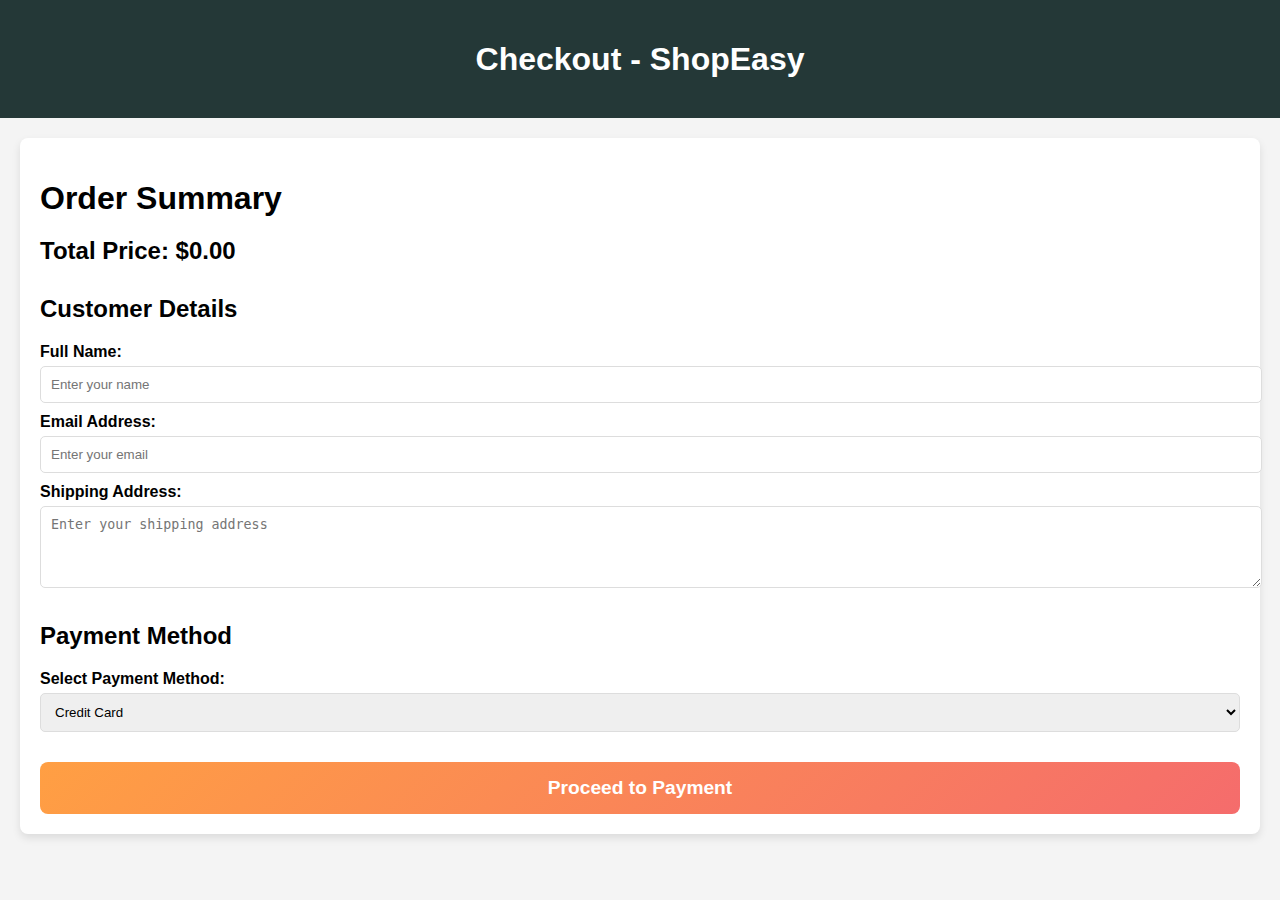
<file: checkOutPage.html>
<!DOCTYPE html>
<html lang="en">

<head>
    <meta charset="UTF-8">
    <meta name="viewport" content="width=device-width, initial-scale=1.0">
    <title>Checkout - ShopEasy</title>
    <style>
        body {
            font-family: Arial, sans-serif;
            margin: 0;
            padding: 0;
            background-color: #f4f4f4;
        }

        .header {
            background-color: #243837;
            color: white;
            padding: 20px;
            text-align: center;
        }

        .container {
            max-width: 1200px;
            margin: 20px auto;
            padding: 20px;
            background: white;
            border-radius: 8px;
            box-shadow: 0 4px 8px rgba(0, 0, 0, 0.1);
        }

        h1 {
            font-size: 2rem;
            margin-bottom: 20px;
        }

        .cart-item {
            display: flex;
            justify-content: space-between;
            border-bottom: 1px solid #ddd;
            padding: 10px 0;
        }

        .cart-item img {
            width: 50px;
            height: 50px;
            border-radius: 5px;
        }

        .cart-item p {
            margin: 0;
        }

        .cart-item .item-info {
            flex: 1;
            margin-left: 10px;
        }

        .total-price {
            font-size: 1.5rem;
            font-weight: bold;
            margin: 20px 0;
        }

        /* Customer Details Section */
        .customer-details {
            margin: 30px 0;
        }

        .customer-details label {
            display: block;
            margin-top: 10px;
            font-size: 1rem;
            font-weight: bold;
        }

        .customer-details input, .customer-details textarea {
            width: 100%;
            padding: 10px;
            margin-top: 5px;
            border: 1px solid #ddd;
            border-radius: 5px;
        }

        /* Payment Options Section */
        .payment-options {
            margin: 30px 0;
        }

        .payment-options label {
            display: block;
            margin-top: 10px;
            font-size: 1rem;
            font-weight: bold;
        }

        .payment-options select {
            width: 100%;
            padding: 10px;
            margin-top: 5px;
            border: 1px solid #ddd;
            border-radius: 5px;
        }

        .checkout-button {
            display: block;
            width: 100%;
            padding: 15px;
            background: linear-gradient(135deg, #ff9f43, #f56c6c);
            color: white;
            border: none;
            border-radius: 8px;
            font-size: 1.2rem;
            font-weight: bold;
            cursor: pointer;
            transition: background 0.3s ease, transform 0.3s ease, box-shadow 0.3s ease;
            text-align: center;
        }

        .checkout-button:hover {
            background: linear-gradient(135deg, #f56c6c, #ff9f43);
            transform: scale(1.05);
            box-shadow: 0 6px 12px rgba(0, 0, 0, 0.3);
        }

        .checkout-button:active {
            background: linear-gradient(135deg, #ff8a3b, #e86c6c);
            transform: scale(0.98);
            box-shadow: 0 2px 4px rgba(0, 0, 0, 0.2);
        }
    </style>
</head>

<body>

    <div class="header">
        <h1>Checkout - ShopEasy</h1>
    </div>

    <div class="container">
        <h1>Order Summary</h1>

        <!-- Dynamically loaded cart items -->
        <div id="cartItems"></div>

        <div class="total-price" id="totalPrice">
            Total Price: $0.00
        </div>

        <!-- Customer Details Section -->
        <div class="customer-details">
            <h2>Customer Details</h2>

            <label for="name">Full Name:</label>
            <input type="text" id="name" placeholder="Enter your name" required>

            <label for="email">Email Address:</label>
            <input type="email" id="email" placeholder="Enter your email" required>

            <label for="address">Shipping Address:</label>
            <textarea id="address" rows="4" placeholder="Enter your shipping address" required></textarea>
        </div>

        <!-- Payment Options Section -->
        <div class="payment-options">
            <h2>Payment Method</h2>

            <label for="payment-method">Select Payment Method:</label>
            <select id="payment-method">
                <option value="credit-card">Credit Card</option>
                <option value="paypal">PayPal</option>
                <option value="upi">UPI</option>
                <option value="cod">Cash on Delivery</option>
            </select>
        </div>

        <button class="checkout-button" onclick="processPayment()">Proceed to Payment</button>
    </div>

    <script>
        let cart = [];

        function loadCart() {
            const storedCart = localStorage.getItem('cartItems');
            if (storedCart) {
                cart = JSON.parse(storedCart);
                displayCheckoutItems();
            }
        }

        function displayCheckoutItems() {
            let checkoutItemsContainer = document.getElementById('cartItems');
            let totalPriceContainer = document.getElementById('totalPrice');

            // Retrieve cart items from localStorage
            let cartItems = JSON.parse(localStorage.getItem('cartItems')) || [];
            if (cartItems.length === 0) {
                checkoutItemsContainer.innerHTML = '<p>Your cart is empty.</p>';
                return;
            }

            // Display cart items and calculate total price
            let total = 0;
            cartItems.forEach(item => {
                let itemDiv = document.createElement('div');
                itemDiv.classList.add('cart-item');
                itemDiv.innerHTML = `
                    <img src="${item.image}" >
                    <p>${item.title}</p>
                    <p>Price: $${item.price}</p>
                    <p>Quantity: ${item.quantity}</p>
                `;
                checkoutItemsContainer.appendChild(itemDiv);

                total += item.price * item.quantity;
            });

            totalPriceContainer.innerHTML = `Total Price: $${total.toFixed(2)}`;

            console.log("i am active")
        }

        function processPayment() {
            const name = document.getElementById('name').value;
            const email = document.getElementById('email').value;
            const address = document.getElementById('address').value;
            const paymentMethod = document.getElementById('payment-method').value;

            if (name === '' || email === '' || address === '' || paymentMethod === '') {
                alert('Please fill out all fields.');
                return;
            }

            alert(`Thank you, ${name}! Your order has been placed successfully.`);

            document.getElementById('name').value = '';
            document.getElementById('email').value = '';
            document.getElementById('address').value = '';
            document.getElementById('payment-method').selectedIndex = 0;

            localStorage.removeItem('cartItems'); // Clear the cart after checkout

            window.location.href="/index.html";
        }

        window.onload = loadCart;
    </script>

</body>

</html>
</file>
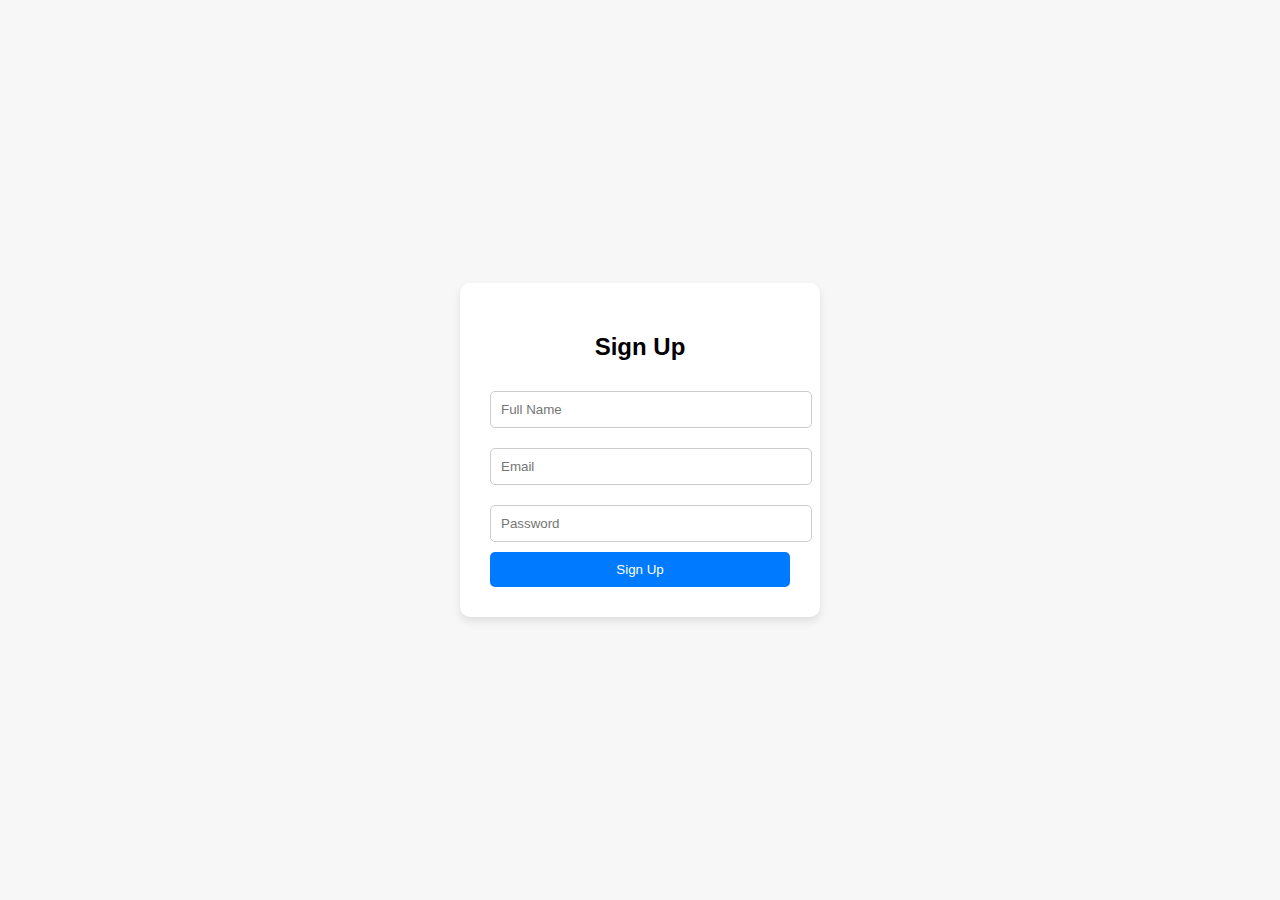
<file: signupPage.html>
<!DOCTYPE html>
<html lang="en">

<head>
    <meta charset="UTF-8">
    <meta name="viewport" content="width=device-width, initial-scale=1.0">
    <title>Sign Up - ShopEasy</title>
    <style>
        body {
            font-family: Arial, sans-serif;
            display: flex;
            justify-content: center;
            align-items: center;
            height: 100vh;
            background-color: #f7f7f7;
            margin: 0;
        }

        .signup-container {
            background-color: white;
            padding: 30px;
            box-shadow: 0 4px 8px rgba(0, 0, 0, 0.1);
            border-radius: 10px;
            width: 300px;
            text-align: center;
        }

        h2 {
            margin-bottom: 20px;
            font-size: 24px;
        }

        input[type="text"],
        input[type="email"],
        input[type="password"] {
            width: 100%;
            padding: 10px;
            margin: 10px 0;
            border: 1px solid #ccc;
            border-radius: 5px;
        }

        .signup-btn {
            width: 100%;
            padding: 10px;
            background-color: #007BFF;
            color: white;
            border: none;
            border-radius: 5px;
            cursor: pointer;
        }

        .signup-btn:hover {
            background-color: #0056b3;
        }
    </style>
</head>

<body>

    <div class="signup-container">
        <h2>Sign Up</h2>
        <form action="#">
            <input type="text" placeholder="Full Name" required><br>
            <input type="email" placeholder="Email" required><br>
            <input type="password" placeholder="Password" required><br>
            <button class="signup-btn" type="submit">Sign Up</button>
        </form>
    </div>

</body>

</html>
</file>
